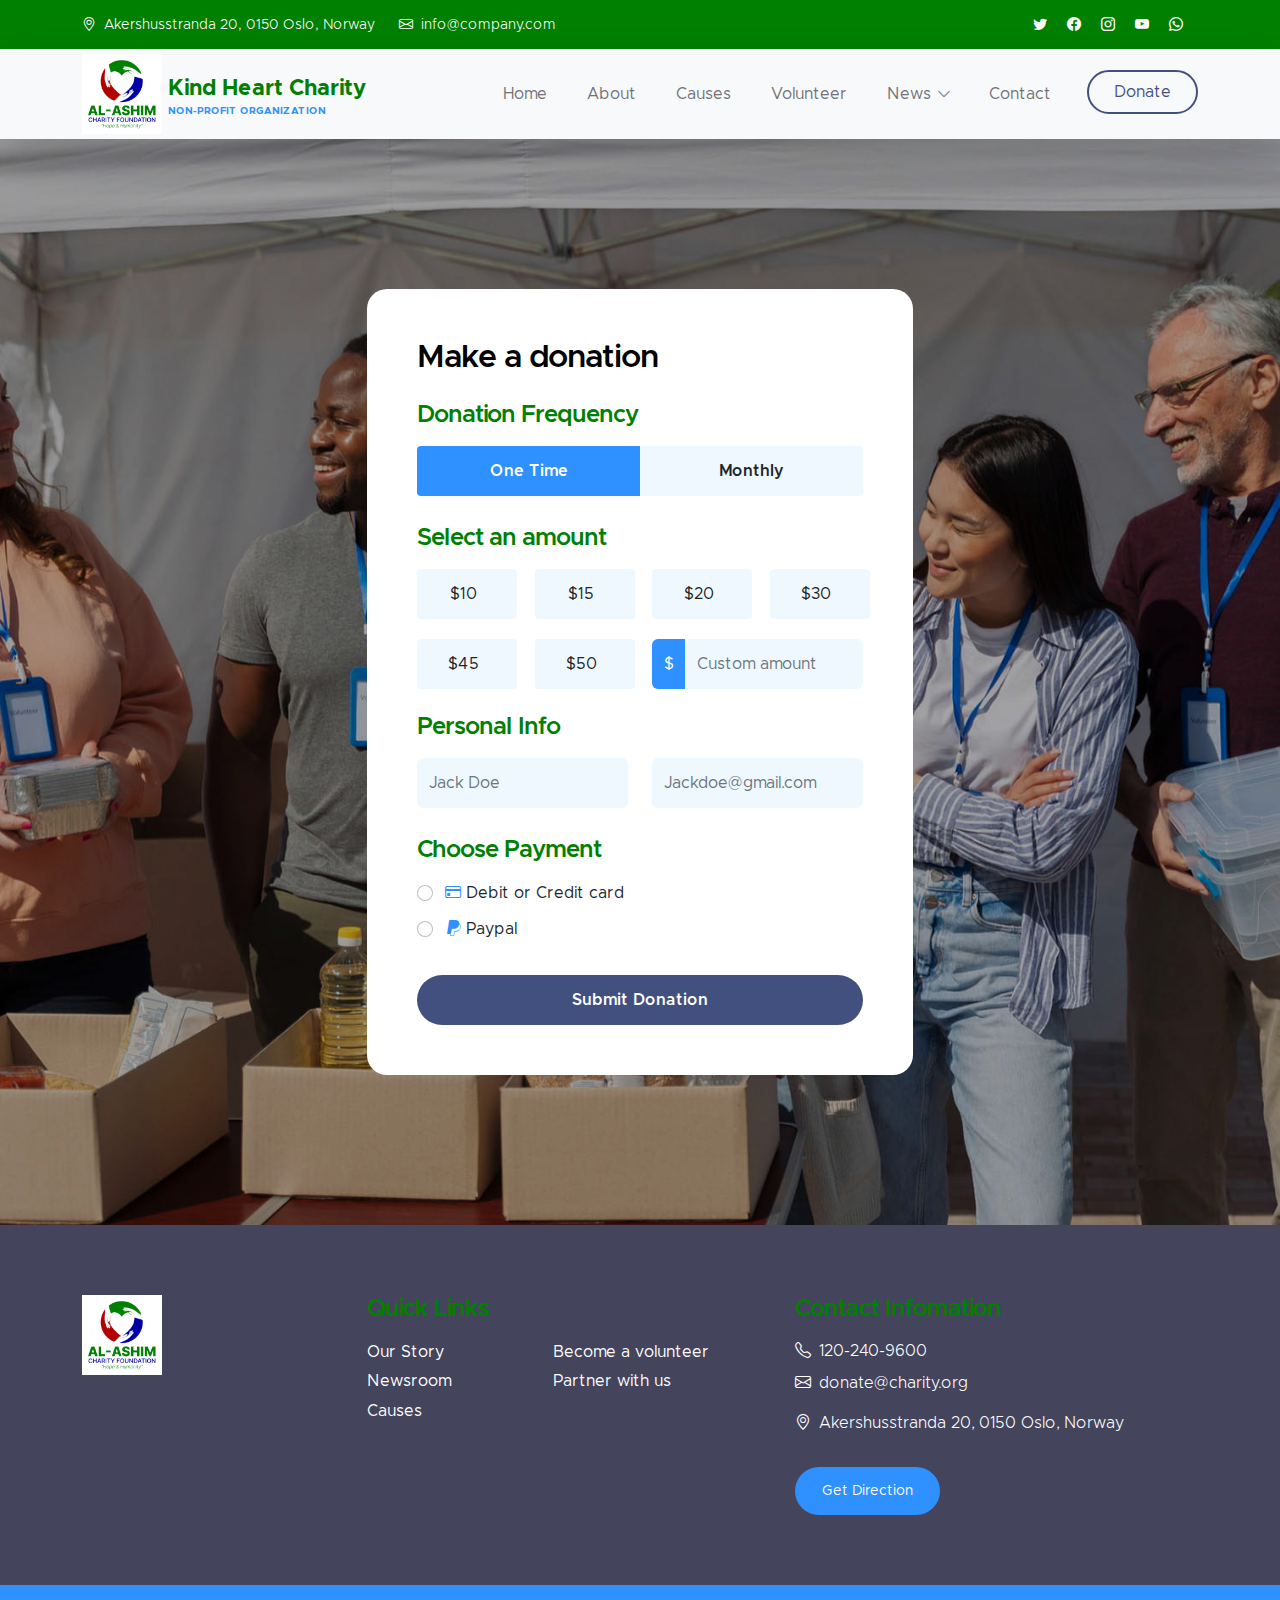
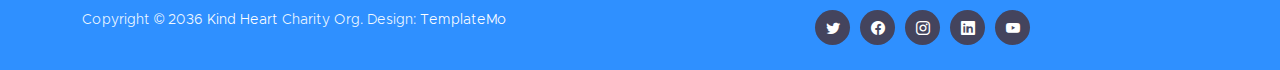
<file: donate.html>
<!doctype html>
<html lang="en">
    <head>
        <meta charset="utf-8">
        <meta name="viewport" content="width=device-width, initial-scale=1">

        <meta name="description" content="">
        <meta name="author" content="">

        <title>Kind Heart Charity - Donation</title>

        <!-- CSS FILES -->        
        <link href="css/bootstrap.min.css" rel="stylesheet">

        <link href="css/bootstrap-icons.css" rel="stylesheet">

        <link href="css/templatemo-kind-heart-charity.css" rel="stylesheet">

    </head>
    
    <body>

        <header class="site-header">
            <div class="container">
                <div class="row">
                    
                    <div class="col-lg-8 col-12 d-flex flex-wrap">
                        <p class="d-flex me-4 mb-0">
                            <i class="bi-geo-alt me-2"></i>
                            Akershusstranda 20, 0150 Oslo, Norway
                        </p>

                        <p class="d-flex mb-0">
                            <i class="bi-envelope me-2"></i>

                            <a href="mailto:info@company.com">
                                info@company.com
                            </a>
                        </p>
                    </div>

                    <div class="col-lg-3 col-12 ms-auto d-lg-block d-none">
                        <ul class="social-icon">
                            <li class="social-icon-item">
                                <a href="#" class="social-icon-link bi-twitter"></a>
                            </li>

                            <li class="social-icon-item">
                                <a href="#" class="social-icon-link bi-facebook"></a>
                            </li>

                            <li class="social-icon-item">
                                <a href="#" class="social-icon-link bi-instagram"></a>
                            </li>

                            <li class="social-icon-item">
                                <a href="#" class="social-icon-link bi-youtube"></a>
                            </li>

                            <li class="social-icon-item">
                                <a href="#" class="social-icon-link bi-whatsapp"></a>
                            </li>
                        </ul>
                    </div>

                </div>
            </div>
        </header>

        <nav class="navbar navbar-expand-lg bg-light shadow-lg">
            <div class="container">
                <a class="navbar-brand" href="index.html">
                    <img src="images/logo.png" class="logo img-fluid" alt="">
                    <span>
                        Kind Heart Charity
                        <small>Non-profit Organization</small>
                    </span>
                </a>

                <button class="navbar-toggler" type="button" data-bs-toggle="collapse" data-bs-target="#navbarNav" aria-controls="navbarNav" aria-expanded="false" aria-label="Toggle navigation">
                    <span class="navbar-toggler-icon"></span>
                </button>

                <div class="collapse navbar-collapse" id="navbarNav">
                    <ul class="navbar-nav ms-auto">
                        <li class="nav-item">
                            <a class="nav-link click-scroll" href="index.html#section_1">Home</a>
                        </li>

                        <li class="nav-item">
                            <a class="nav-link click-scroll" href="index.html#section_2">About</a>
                        </li>

                        <li class="nav-item">
                            <a class="nav-link click-scroll" href="index.html#section_3">Causes</a>
                        </li>

                        <li class="nav-item">
                            <a class="nav-link click-scroll" href="index.html#section_4">Volunteer</a>
                        </li>

                        <li class="nav-item dropdown">
                            <a class="nav-link click-scroll dropdown-toggle" href="index.html#section_5" id="navbarLightDropdownMenuLink" role="button" data-bs-toggle="dropdown" aria-expanded="false">News</a>

                            <ul class="dropdown-menu dropdown-menu-light" aria-labelledby="navbarLightDropdownMenuLink">
                                <li><a class="dropdown-item" href="news.html">News Listing</a></li>

                                <li><a class="dropdown-item" href="news-detail.html">News Detail</a></li>
                            </ul>
                        </li>

                        <li class="nav-item">
                            <a class="nav-link click-scroll" href="index.html#section_6">Contact</a>
                        </li>

                        <li class="nav-item ms-3">
                            <a class="nav-link custom-btn custom-border-btn btn" href="donate.html">Donate</a>
                        </li>
                    </ul>
                </div>
            </div>
        </nav>

        <main>

            <section class="donate-section">
                <div class="section-overlay"></div>
                <div class="container">
                    <div class="row">

                        <div class="col-lg-6 col-12 mx-auto">
                            <form class="custom-form donate-form" action="#" method="get" role="form">
                                <h3 class="mb-4">Make a donation</h3>

                                <div class="row">
                                    <div class="col-lg-12 col-12">
                                        <h5 class="mb-3">Donation Frequency</h5>
                                    </div>

                                    <div class="col-lg-6 col-6 form-check-group form-check-group-donation-frequency">
                                        <div class="form-check form-check-radio">
                                            <input class="form-check-input" type="radio" name="DonationFrequency" id="DonationFrequencyOne" checked>
                                            
                                            <label class="form-check-label" for="DonationFrequencyOne">
                                                One Time
                                            </label>
                                        </div>
                                    </div>

                                    <div class="col-lg-6 col-6 form-check-group form-check-group-donation-frequency">
                                        <div class="form-check form-check-radio">
                                            <input class="form-check-input" type="radio" name="DonationFrequency" id="DonationFrequencyMonthly">
                                            
                                            <label class="form-check-label" for="DonationFrequencyMonthly">
                                                Monthly
                                            </label>
                                        </div>
                                    </div>

                                    <div class="col-lg-12 col-12">
                                        <h5 class="mt-2 mb-3">Select an amount</h5>
                                    </div>

                                    <div class="col-lg-3 col-md-6 col-6 form-check-group">
                                        <div class="form-check form-check-radio">
                                            <input class="form-check-input" type="radio" name="flexRadioDefault" id="flexRadioDefault1">
                                            <label class="form-check-label" for="flexRadioDefault1">
                                                $10
                                            </label>
                                        </div>
                                    </div>

                                    <div class="col-lg-3 col-md-6 col-6 form-check-group">
                                        <div class="form-check form-check-radio">
                                            <input class="form-check-input" type="radio" name="flexRadioDefault" id="flexRadioDefault2">
                                            <label class="form-check-label" for="flexRadioDefault2">
                                                $15
                                            </label>
                                        </div>
                                    </div>

                                    <div class="col-lg-3 col-md-6 col-6 form-check-group">
                                        <div class="form-check form-check-radio">
                                            <input class="form-check-input" type="radio" name="flexRadioDefault" id="flexRadioDefault3">
                                            <label class="form-check-label" for="flexRadioDefault3">
                                                $20
                                            </label>
                                        </div>
                                    </div>

                                    <div class="col-lg-3 col-md-6 col-6 form-check-group">
                                        <div class="form-check form-check-radio">
                                            <input class="form-check-input" type="radio" name="flexRadioDefault" id="flexRadioDefault4">
                                            <label class="form-check-label" for="flexRadioDefault4">
                                                $30
                                            </label>
                                        </div>
                                    </div>

                                    <div class="col-lg-3 col-md-6 col-6 form-check-group">
                                        <div class="form-check form-check-radio">
                                            <input class="form-check-input" type="radio" name="flexRadioDefault" id="flexRadioDefault5">
                                            <label class="form-check-label" for="flexRadioDefault5">
                                                $45
                                            </label>
                                        </div>
                                    </div>

                                    <div class="col-lg-3 col-md-6 col-6 form-check-group">
                                        <div class="form-check form-check-radio">
                                            <input class="form-check-input" type="radio" name="flexRadioDefault" id="flexRadioDefault6">
                                            <label class="form-check-label" for="flexRadioDefault6">
                                                $50
                                            </label>
                                        </div>
                                    </div>

                                    <div class="col-lg-6 col-12 form-check-group">
                                        <div class="input-group">
                                            <span class="input-group-text" id="basic-addon1">$</span>
                                            
                                            <input type="text" class="form-control" placeholder="Custom amount" aria-label="Username" aria-describedby="basic-addon1">
                                        </div>
                                    </div>

                                    <div class="col-lg-12 col-12">
                                        <h5 class="mt-1">Personal Info</h5>
                                    </div>

                                    <div class="col-lg-6 col-12 mt-2">
                                        <input type="text" name="donation-name" id="donation-name" class="form-control" placeholder="Jack Doe" required>
                                    </div>

                                    <div class="col-lg-6 col-12 mt-2">
                                        <input type="email" name="donation-email" id="donation-email" pattern="[^ @]*@[^ @]*" class="form-control" placeholder="Jackdoe@gmail.com" required>
                                    </div>

                                    <div class="col-lg-12 col-12">
                                        <h5 class="mt-4 pt-1">Choose Payment</h5>
                                    </div>

                                    <div class="col-lg-12 col-12 mt-2">
                                        <div class="form-check">
                                            <input class="form-check-input" type="radio" name="DonationPayment" id="flexRadioDefault9">
                                            <label class="form-check-label" for="flexRadioDefault9">
                                                <i class="bi-credit-card custom-icon ms-1"></i>
                                                Debit or Credit card
                                            </label>
                                        </div>

                                        <div class="form-check">
                                            <input class="form-check-input" type="radio" name="DonationPayment" id="flexRadioDefault10">
                                            <label class="form-check-label" for="flexRadioDefault10">
                                                <i class="bi-paypal custom-icon ms-1"></i>
                                                Paypal
                                            </label>
                                        </div>

                                        <button type="submit" class="form-control mt-4">Submit Donation</button>
                                    </div>
                                </div>
                            </form>
                        </div>

                    </div>
                </div>
            </section>
        </main>

        <footer class="site-footer">
            <div class="container">
                <div class="row">
                    <div class="col-lg-3 col-12 mb-4">
                        <img src="images/logo.png" class="logo img-fluid" alt="">
                    </div>

                    <div class="col-lg-4 col-md-6 col-12 mb-4">
                        <h5 class="site-footer-title mb-3">Quick Links</h5>

                        <ul class="footer-menu">
                            <li class="footer-menu-item"><a href="#" class="footer-menu-link">Our Story</a></li>

                            <li class="footer-menu-item"><a href="#" class="footer-menu-link">Newsroom</a></li>

                            <li class="footer-menu-item"><a href="#" class="footer-menu-link">Causes</a></li>

                            <li class="footer-menu-item"><a href="#" class="footer-menu-link">Become a volunteer</a></li>

                            <li class="footer-menu-item"><a href="#" class="footer-menu-link">Partner with us</a></li>
                        </ul>
                    </div>

                    <div class="col-lg-4 col-md-6 col-12 mx-auto">
                        <h5 class="site-footer-title mb-3">Contact Infomation</h5>

                        <p class="text-white d-flex mb-2">
                            <i class="bi-telephone me-2"></i>

                            <a href="tel: 120-240-9600" class="site-footer-link">
                                120-240-9600
                            </a>
                        </p>

                        <p class="text-white d-flex">
                            <i class="bi-envelope me-2"></i>

                            <a href="mailto:donate@charity.org" class="site-footer-link">
                                donate@charity.org
                            </a>
                        </p>

                        <p class="text-white d-flex mt-3">
                            <i class="bi-geo-alt me-2"></i>
                            Akershusstranda 20, 0150 Oslo, Norway
                        </p>

                        <a href="#" class="custom-btn btn mt-3">Get Direction</a>
                    </div>
                </div>
            </div>

            <div class="site-footer-bottom">
                <div class="container">
                    <div class="row">

                        <div class="col-lg-6 col-md-7 col-12">
                            <p class="copyright-text mb-0">Copyright © 2036 <a href="#">Kind Heart</a> Charity Org.
                        	Design: <a href="https://templatemo.com" target="_blank">TemplateMo</a></p>
                        </div>
                        
                        <div class="col-lg-6 col-md-5 col-12 d-flex justify-content-center align-items-center mx-auto">
                            <ul class="social-icon">
                                <li class="social-icon-item">
                                    <a href="#" class="social-icon-link bi-twitter"></a>
                                </li>

                                <li class="social-icon-item">
                                    <a href="#" class="social-icon-link bi-facebook"></a>
                                </li>

                                <li class="social-icon-item">
                                    <a href="#" class="social-icon-link bi-instagram"></a>
                                </li>

                                <li class="social-icon-item">
                                    <a href="#" class="social-icon-link bi-linkedin"></a>
                                </li>

                                <li class="social-icon-item">
                                    <a href="https://youtube.com/templatemo" class="social-icon-link bi-youtube"></a>
                                </li>
                            </ul>
                        </div>
                        
                    </div>
                </div>
            </div>
        </footer>

        <!-- JAVASCRIPT FILES -->
        <script src="js/jquery.min.js"></script>
        <script src="js/bootstrap.min.js"></script>
        <script src="js/jquery.sticky.js"></script>
        <script src="js/counter.js"></script>
        <script src="js/custom.js"></script>

    </body>
</html>
</file>
<file: css/templatemo-kind-heart-charity.css>
@font-face {
    font-family: 'Metropolis';
    src: url('../fonts/Metropolis/Metropolis-Regular.woff2') format('woff2'),
        url('../fonts/Metropolis/Metropolis-Regular.woff') format('woff');
    font-weight: normal;
    font-style: normal;
    font-display: swap;
}

@font-face {
    font-family: 'Metropolis';
    src: url('../fonts/Metropolis/Metropolis-Light.woff2') format('woff2'),
        url('../fonts/Metropolis/Metropolis-Light.woff') format('woff');
    font-weight: 300;
    font-style: normal;
    font-display: swap;
}

@font-face {
    font-family: 'Metropolis';
    src: url('../fonts/Metropolis/Metropolis-SemiBold.woff2') format('woff2'),
        url('../fonts/Metropolis/Metropolis-SemiBold.woff') format('woff');
    font-weight: 600;
    font-style: normal;
    font-display: swap;
}

@font-face {
    font-family: 'Metropolis';
    src: url('../fonts/Metropolis/Metropolis-Bold.woff2') format('woff2'),
        url('../fonts/Metropolis/Metropolis-Bold.woff') format('woff');
    font-weight: bold;
    font-style: normal;
    font-display: swap;
}

/*---------------------------------------
  CUSTOM PROPERTIES ( VARIABLES )             
-----------------------------------------*/
:root {
  --white-color:                  #ffffff;
  --primary-color:                #008000;
  --secondary-color:              #2f90ff;
  --section-bg-color:             #f0f8ff;
  --site-footer-bg-color:         #44445d;
  --custom-btn-bg-color:          #425080;
  --custom-btn-bg-hover-color:    #008000;
  --dark-color:                   #000000;
  --p-color:                      #717275;
  --border-color:                 #e9eaeb;

  --body-font-family:             'Metropolis', sans-serif;

  --h1-font-size:                 52px;
  --h2-font-size:                 46px;
  --h3-font-size:                 32px;
  --h4-font-size:                 28px;
  --h5-font-size:                 24px;
  --h6-font-size:                 22px;
  --p-font-size:                  16px;
  --btn-font-size:                18px;
  --copyright-font-size:          14px;

  --border-radius-large:          100px;
  --border-radius-medium:         20px;
  --border-radius-small:          10px;

  --font-weight-light:            300;
  --font-weight-normal:           400;
  --font-weight-semibold:         600;
  --font-weight-bold:             700;
}

body {
  background-color: var(--white-color);
  font-family: var(--body-font-family); 
}


/*---------------------------------------
  TYPOGRAPHY               
-----------------------------------------*/

h2,
h3,
h4,
h5,
h6 {
  color: var(--dark-color);
}

h1,
h2,
h3,
h4,
h5,
h6 {
  font-weight: var(--font-weight-semibold);
  letter-spacing: -1px;
}

h1 {
  font-size: var(--h1-font-size);
  font-weight: var(--font-weight-bold);
  letter-spacing: -2px;
}

h2 {
  color: var(--secondary-color);
  font-size: var(--h2-font-size);
  letter-spacing: -2px;
}

h3 {
  font-size: var(--h3-font-size);
}

h4 {
  font-size: var(--h4-font-size);
}

h5 {
  color: var(--primary-color);
  font-size: var(--h5-font-size);
}

h6 {
  font-size: var(--h6-font-size);
}

p {
  color: var(--p-color);
  font-size: var(--p-font-size);
  font-weight: var(--font-weight-light);
}

ul li {
  color: var(--p-color);
  font-size: var(--p-font-size);
  font-weight: var(--font-weight-normal);
}

a, 
button {
  touch-action: manipulation;
  transition: all 0.3s;
}

a {
  color: var(--p-color);
  text-decoration: none;
}

a:hover {
  color: var(--primary-color);
}

b,
strong {
  font-weight: var(--font-weight-bold);
}


/*---------------------------------------
  SECTION               
-----------------------------------------*/
.section-padding {
  padding-top: 100px;
  padding-bottom: 100px;
}

.section-bg {
  background-color: var(--section-bg-color);
}

.section-overlay {
  background: rgba(0, 0, 0, 0.35);
  position: absolute;
  top: 0;
  left: 0;
  pointer-events: none;
  width: 100%;
  height: 100%;
}

.section-overlay + .container {
  position: relative;
}


/*---------------------------------------
  CUSTOM BLOCK               
-----------------------------------------*/
.custom-block-wrap {
  background: var(--white-color);
  border-radius: var(--border-radius-medium);
  position: relative;
  overflow: hidden;
  transition: all 0.5s;
}

.custom-block-wrap:hover {
  box-shadow: 0 1rem 3rem rgba(0,0,0,.175);
}

.custom-block-body {
  padding: 30px;
}

.custom-block-image {
  display: block;
  width: 100%;
  height: 100%;
  object-fit: cover;
}

.custom-block .custom-btn {
  border-radius: 0;
  display: block;
}


/*---------------------------------------
  PROGRESS BAR               
-----------------------------------------*/
.progress {
  background: var(--border-color);
  height: 5px;
}

.progress-bar {
  background: var(--secondary-color);
}


/*---------------------------------------
  CUSTOM ICON COLOR               
-----------------------------------------*/
.custom-icon {
  color: var(--secondary-color);
}


/*---------------------------------------
  CUSTOM LIST               
-----------------------------------------*/
.custom-list {
  margin-bottom: 0;
  padding-left: 0;
}

.custom-list-item {
  list-style: none;
  margin-top: 10px;
  margin-bottom: 10px;
}


/*---------------------------------------
  CUSTOM TEXT BOX               
-----------------------------------------*/
.custom-text-box {
  background: var(--white-color);
  border-radius: var(--border-radius-medium);
  margin-bottom: 24px;
  padding: 40px;
}

.custom-text-box-image {
  border-radius: var(--border-radius-medium);
  width: 100%;
  height: 100%;
  object-fit: cover;
}

.custom-text-box-icon {
  background: var(--section-bg-color);
  border-radius: var(--border-radius-large);
  color: var(--secondary-color);
  font-size: var(--h6-font-size);
  text-align: center;
  display: inline-block;
  vertical-align: middle;
  width: 25px;
  height: 25px;
  line-height: 30px;
}


/*---------------------------------------
  AVATAR IMAGE - TESTIMONIAL, AUTHOR               
-----------------------------------------*/
.avatar-image {
  border-radius: var(--border-radius-large);
  width: 65px;
  height: 65px;
  object-fit: cover;
}


/*---------------------------------------
  CUSTOM BUTTON               
-----------------------------------------*/
.custom-btn {
  background: var(--secondary-color);
  border: 2px solid transparent;
  border-radius: var(--border-radius-large);
  color: var(--white-color);
  font-size: var(--btn-font-size);
  font-weight: var(--font-weight-normal);
  line-height: normal;
  padding: 15px 25px;
}

.navbar-expand-lg .navbar-nav .nav-link.custom-btn {
  color: var(--custom-btn-bg-color);
  margin-top: 8px;
  padding: 12px 25px;
}

.custom-btn:hover {
  background: var(--primary-color);
  color: var(--white-color);
}

.custom-border-btn {
  background: transparent;
  border: 2px solid var(--custom-btn-bg-color);
  color: var(--primary-color);
}

.navbar-expand-lg .navbar-nav .nav-link.custom-btn:hover,
.custom-border-btn:hover {
  background: var(--custom-btn-bg-hover-color);
  border-color: transparent;
  color: var(--white-color);
}


/*---------------------------------------
  NAVIGATION              
-----------------------------------------*/
.navbar {
  background: var(--white-color);
  z-index: 9;
  padding-top: 0;
  padding-bottom: 0;
}

.navbar-brand {
  color: var(--primary-color);
  font-size: var(--h6-font-size);
  font-weight: var(--font-weight-bold);
}

.navbar-brand span {
  display: inline-block;
  vertical-align: middle;
}

.navbar-brand small {
  color: var(--secondary-color);
  display: block;
  font-size: 10px;
  line-height: normal;
  text-transform: uppercase;
}

.logo {
  width: 80px;
  height: auto;
}

.navbar-expand-lg .navbar-nav .nav-link {
  margin-right: 0;
  margin-left: 0;
  padding: 20px;
}

.navbar-nav .nav-link {
  display: inline-block;
  color: var(--p-color);
  font-size: var(--p-font-size);
  font-weight: var(--font-weight-medium);
  position: relative;
  padding-top: 15px;
  padding-bottom: 15px;
}

.navbar-nav .nav-link.active, 
.navbar-nav .nav-link:hover {
  background: transparent;
  color: var(--primary-color);
}

.dropdown-menu {
  background: var(--white-color);
  box-shadow: 0 1rem 3rem rgba(0,0,0,.175);
  border: 0;
  max-width: 50px;
  padding: 0;
  margin-top: 20px;
}

.dropdown-item {
  display: inline-block;
  color: var(--p-bg-color);
  font-size: var(--menu-font-size);
  font-weight: var(--font-weight-medium);
  position: relative;
  padding-top: 10px;
  padding-bottom: 10px;
}

.dropdown-menu li:last-child .dropdown-item {
  padding-top: 0;
}

.dropdown-item.active, 
.dropdown-item:active,
.dropdown-item:focus, 
.dropdown-item:hover {
  background: transparent;
  color: var(--primary-color);
}

.dropdown-toggle::after {
  content: "\f282";
  display: inline-block;
  font-family: bootstrap-icons !important;
  font-size: var(--copyright-font-size);
  font-style: normal;
  font-weight: normal !important;
  font-variant: normal;
  text-transform: none;
  line-height: 1;
  vertical-align: -.125em;
  -webkit-font-smoothing: antialiased;
  -moz-osx-font-smoothing: grayscale;
  position: relative;
  left: 2px;
  border: 0;
}

@media screen and (min-width: 992px) {
  .dropdown:hover .dropdown-menu {
    display: block;
    margin-top: 0;
  }
}

.navbar-toggler {
  border: 0;
  padding: 0;
  cursor: pointer;
  margin: 0;
  width: 30px;
  height: 35px;
  outline: none;
}

.navbar-toggler:focus {
  outline: none;
  box-shadow: none;
}

.navbar-toggler[aria-expanded="true"] .navbar-toggler-icon {
  background: transparent;
}

.navbar-toggler[aria-expanded="true"] .navbar-toggler-icon:before,
.navbar-toggler[aria-expanded="true"] .navbar-toggler-icon:after {
  transition: top 300ms 50ms ease, -webkit-transform 300ms 350ms ease;
  transition: top 300ms 50ms ease, transform 300ms 350ms ease;
  transition: top 300ms 50ms ease, transform 300ms 350ms ease, -webkit-transform 300ms 350ms ease;
  top: 0;
}

.navbar-toggler[aria-expanded="true"] .navbar-toggler-icon:before {
  transform: rotate(45deg);
}

.navbar-toggler[aria-expanded="true"] .navbar-toggler-icon:after {
  transform: rotate(-45deg);
}

.navbar-toggler .navbar-toggler-icon {
  background: var(--dark-color);
  transition: background 10ms 300ms ease;
  display: block;
  width: 30px;
  height: 2px;
  position: relative;
}

.navbar-toggler .navbar-toggler-icon:before,
.navbar-toggler .navbar-toggler-icon:after {
  transition: top 300ms 350ms ease, -webkit-transform 300ms 50ms ease;
  transition: top 300ms 350ms ease, transform 300ms 50ms ease;
  transition: top 300ms 350ms ease, transform 300ms 50ms ease, -webkit-transform 300ms 50ms ease;
  position: absolute;
  right: 0;
  left: 0;
  background: var(--dark-color);
  width: 30px;
  height: 2px;
  content: '';
}

.navbar-toggler .navbar-toggler-icon::before {
  top: -8px;
}

.navbar-toggler .navbar-toggler-icon::after {
  top: 8px;
}


/*---------------------------------------
  SITE HEADER              
-----------------------------------------*/
.site-header {
  background: var(--primary-color);
  padding-top: 15px;
  padding-bottom: 10px;
}

.site-header p,
.site-header p a,
.site-header .social-icon-link {
  color: var(--white-color);
  font-size: var(--copyright-font-size);
}

.site-header .social-icon {
  text-align: right;
}

.site-header .social-icon-link {
  background: transparent;
  width: inherit;
  height: inherit;
  line-height: inherit;
  margin-right: 15px;
}


/*---------------------------------------
  HERO & HERO SLIDE         
-----------------------------------------*/
.hero-section-full-height {
  height: 680px;
  min-height: 680px;
  position: relative;
}

.carousel:hover .carousel-control-next-icon, 
.carousel:hover .carousel-control-prev-icon {
  opacity: 1;
}

#hero-slide .carousel-item {
  height: 680px;
  min-height: 680px;
}

#hero-slide .carousel-caption {
  background: var(--white-color);
  clip-path: polygon(100% 100%, 100% 150px, 0 100%);
  color: var(--secondary-color);
  top: 1px;
  bottom: -1px;
  right: 0;
  left: auto;
  text-align: right;
  min-width: 680px;
  min-height: 680px;
  padding: 100px 100px 50px 100px;
}

.carousel-image {
  display: block;
  width: 100%;
  min-height: 680px;
}

#hero-slide .carousel-indicators-wrap {
  position: absolute;
  bottom: 0;
  right: 0;
  left: 0;
}

#hero-slide .carousel-indicators {
  margin-right: 0;
  margin-left: 22px;
  justify-content: inherit;
}

.carousel-control-next, 
.carousel-control-prev {
  opacity: 1;
}

.carousel-control-next-icon, 
.carousel-control-prev-icon {
  background-color: var(--secondary-color);
  border-radius: var(--border-radius-large);
  background-size: 60% 60%;
  width: 80px;
  height: 80px;
  opacity: 0;
  transition: all 0.5s;
}

.carousel-control-next-icon:hover, 
.carousel-control-prev-icon:hover {
  background-color: var(--primary-color);
}


/*---------------------------------------
  FEATURE BLOCK              
-----------------------------------------*/
.featured-block {
  text-align: center;
  transition: all 0.5s ease;
  min-height: 256px;
  padding: 15px;
}

.featured-block:hover {
  background: var(--white-color);
  border-radius: var(--border-radius-medium);
  box-shadow: 0 1rem 3rem rgba(0,0,0,.175);
}

.featured-block:hover .featured-block-image {
  transform: scale(0.75);
}

.featured-block-image {
  display: block;
  margin: auto;
  transition: all 0.5s;
}

.featured-block:hover .featured-block-text {
  margin-top: 0;
}

.featured-block-text {
  color: var(--primary-color);
  font-size: var(--h5-font-size);
  margin-top: 20px;
  transition: all 0.5s;
}


/*---------------------------------------
  ABOUT              
-----------------------------------------*/
.about-section {
  background-repeat: no-repeat;
  background-position: center;
  background-size: cover;
}

.about-image {
  border-radius: var(--border-radius-medium);
  display: block;
  width: 350px;
  height: 400px;
  object-fit: cover;
}

.custom-text-block {
  padding: 60px 40px;
}


/*---------------------------------------
  COUNTER NUMBERS              
-----------------------------------------*/
.counter-thumb {
  margin: 20px;
  margin-bottom: 0;
}

.counter-number,
.counter-text {
  color: var(--secondary-color);
  display: block;
}

.counter-number,
.counter-number-text {
  color: var(--primary-color);
  font-size: var(--h1-font-size);
  font-weight: var(--font-weight-bold);
  line-height: normal;
}


/*---------------------------------------
  VOLUNTEER              
-----------------------------------------*/
.volunteer-section {
  background: var(--secondary-color);
  position: relative;
  overflow: hidden;
}

.volunteer-section::after {
  content: "";
  background: var(--primary-color);
  border-radius: 50%;
  position: absolute;
  bottom: -110px;
  right: -80px;
  width: 350px;
  height: 350px;
}

.volunteer-form {
  background: var(--white-color);
  border-radius: var(--border-radius-medium);
  padding: 50px;
}

.volunteer-image {
  border-radius: 100%;
  display: block;
  margin: auto;
  width: 300px;
  height: 300px;
  object-fit: cover;
}

.volunteer-section .custom-block-body {
  max-width: 440px;
  margin: 0 auto;
}

.volunteer-section .custom-block-body p {
  line-height: 1.7;
}


/*---------------------------------------
  DONATE              
-----------------------------------------*/
.donate-section {
  background-image: url('../images/different-people-doing-volunteer-work.jpg');
  background-repeat: no-repeat;
  background-position: center;
  background-size: cover;
  position: relative;
  padding-top: 150px;
  padding-bottom: 150px;
}

.donate-form {
  background: var(--white-color);
  border-radius: var(--border-radius-medium);
  position: relative;
  overflow: hidden;
  padding: 50px;
}


/*---------------------------------------
  NEWS         
-----------------------------------------*/
.news-detail-header-section {
  background-image: url('../images/news/close-up-volunteer-oganizing-stuff-donation.jpg');
  background-repeat: no-repeat;
  background-position: center;
  background-size: cover;
  position: relative;
  padding-top: 150px;
  padding-bottom: 150px;
}

.news-block-top {
  border-radius: var(--border-radius-medium);
  position: relative;
  overflow: hidden;
}

.news-block-two-col-image-wrap {
  border-radius: var(--border-radius-small);
  position: relative;
  overflow: hidden;
  width: 150px;
  margin-right: 20px;
}

.news-category-block {
  background: var(--secondary-color);
  position: absolute;
  bottom: 0;
  right: 0;
  left: 0;
  padding: 10px 20px;
}

.news-category-block .category-block-link {
  color: var(--white-color);
  margin-right: 10px;
}

.news-block-info {
  padding-top: 10px;
  padding-bottom: 10px;
}

.news-block-title-link {
  color: var(--dark-color);
}

.news-detail-image {
  display: block;
  border-radius: var(--border-radius-medium);
}

blockquote {
  background: var(--section-bg-color);
  border-radius: var(--border-radius-small);
  font-size: var(--h5-font-size);
  font-weight: var(--font-weight-semibold);
  color: var(--site-footer-bg-color);
  margin-top: 30px;
  margin-bottom: 30px;
  padding: 90px 50px 50px 50px;
  text-align: center;
}

blockquote::before {
  content: "“";
  color: var(--custom-btn-bg-color);
  font-size: 100px;
  line-height: 1rem;
  display: block;
}

.author-comment-link {
  font-size: var(--copyright-font-size);
  font-weight: var(--font-weight-semibold);
}

.search-form {
  margin-top: 20px;
}

.category-block,
.subscribe-form {
  margin-top: 40px;
  margin-bottom: 40px;
}

.category-block-link {
  font-size: var(--copyright-font-size);
  margin-top: 5px;
  margin-bottom: 5px;
}

.category-block-link:hover {
  color: var(--primary-color);
}

.badge {
  background: var(--secondary-color);
  border-radius: var(--border-radius-medium);
  font-weight: var(--font-weight-normal);
  line-height: normal;
  padding-bottom: 2px;
}

.tags-block-link {
  border: 1px solid var(--border-color);
  border-radius: var(--border-radius-medium);
  display: inline-block;
  font-size: var(--copyright-font-size);
  line-height: normal;
  margin-right: 10px;
  margin-top: 5px;
  margin-bottom: 5px;
  padding: 8px 15px;
}

.tags-block-link:hover {
  border-color: var(--dark-color);
  color: var(--dark-color);
}

.cta-section {
  position: relative;
  overflow: hidden;
}

.cta-section::before {
  content: "";
  background-color: var(--primary-color);
  border-radius: 50%;
  position: absolute;
  top: -100px;
  left: -30px;
  margin: auto;
  width: 200px;
  height: 200px;
}

.cta-section::after {
  content: "";
  border: 20px solid var(--custom-btn-bg-color);
  border-radius: 50%;
  position: absolute;
  bottom: -100px;
  right: 0;
  left: 0;
  margin: auto;
  width: 150px;
  height: 150px;
}


/*---------------------------------------
  TESTIMONIAL CAROUSEL              
-----------------------------------------*/
.testimonial-section {
  position: relative;
  overflow: hidden;
  text-align: center;
}

.testimonial-section::before {
  content: "";
  background-color: var(--primary-color);
  border-radius: 50%;
  position: absolute;
  top: -100px;
  left: -30px;
  margin: auto;
  width: 250px;
  height: 250px;
}

.testimonial-section::after {
  content: "";
  background: var(--custom-btn-bg-color);
  border-radius: 50%;
  position: absolute;
  bottom: -110px;
  right: -80px;
  width: 350px;
  height: 350px;
}

#testimonial-carousel .carousel-caption {
  position: relative;
  right: 0;
  bottom: 0;
  left: 0;
}

#testimonial-carousel .carousel-title {
  background: var(--section-bg-color);
  line-height: normal;
  margin-bottom: 30px;
}

#testimonial-carousel .carousel-title::before {
  content: open-quote;
  color: var(--p-color);
  font-size: var(--h1-font-size);
  position: relative;
  top: 10px;
  right: 10px;
}

#testimonial-carousel .carousel-title::after {
  content: close-quote;
  color: var(--p-color);
  font-size: var(--h1-font-size);
  position: relative;
  top: 10px;
  left: 10px;
}

#testimonial-carousel .carousel-title {
  quotes: "“" "”" "‘" "’";
}

#testimonial-carousel .carousel-name {
  background: var(--primary-color);
  border-radius: var(--border-radius-medium);
  position: relative;
  overflow: hidden;
  padding: 10px 20px;
}

#testimonial-carousel .carousel-name::before {
  content: "";
  position: absolute;
  top: -10px;
  right: 0;
  left: 0;
  width: 0;
  height: 0;
  margin: auto;
  border-left: 10px solid transparent;
  border-right: 10px solid transparent;
  border-bottom: 10px solid var(--primary-color);
}

.carousel-name-title {
  font-weight: var(--font-weight-semibold);
}

#testimonial-carousel .carousel-indicators {
  position: relative;
  top: 150px;
  bottom: auto;
  margin-top: 50px;
  margin-bottom: 150px;
}

#testimonial-carousel .carousel-indicators li {
  text-indent: inherit;
  background: transparent;
  margin: 0 10px; 
}

#testimonial-carousel .carousel-indicators li,
#testimonial-carousel .carousel-indicators li::before {
  width: 45px;
  height: 45px; 
}

#testimonial-carousel .carousel-indicators .avatar-image {
  width: 45px;
  height: 45px; 
}

#testimonial-carousel .carousel-indicators .active,
#testimonial-carousel .carousel-indicators .active .avatar-image {
  background: transparent;
  width: 50px; 
  height: 50px;
}


/*---------------------------------------
  CONTACT               
-----------------------------------------*/
.contact-section {
  background: var(--white-color);
}

.contact-form {
  background: var(--section-bg-color);
  border-radius: var(--border-radius-small);
  padding: 40px;
}

.contact-info-wrap {
  padding-top: 40px;
}

.contact-image-wrap {
  border-bottom: 1px solid rgba(0, 0, 0, 0.05);
  margin-top: 20px;
  margin-bottom: 30px;
  padding-bottom: 30px;
  width: 100%;
}


/*---------------------------------------
  CUSTOM FORM               
-----------------------------------------*/
.custom-form .form-control,
.input-group-file {
  background-color: var(--section-bg-color);
  box-shadow: none;
  border: 0;
  color: var(--p-color);
  margin-bottom: 24px;
  padding-top: 13px;
  padding-bottom: 13px;
  outline: none;
}

.custom-form .form-control:hover,
.custom-form .form-control:focus {
  border-color: var(--secondary-color);
}

.custom-form label {
  margin-bottom: 10px;
}

.custom-form .form-check-group {
  margin-bottom: 20px;
}

.donate-form .form-check-group-donation-frequency {
  padding-right: 0;
}

.form-check-group-donation-frequency + .form-check-group-donation-frequency {
  padding-right: 12px;
  padding-left: 0;
}

.form-check-group-donation-frequency .form-check-label {
  font-weight: var(--font-weight-semibold);
}

#DonationFrequencyOne {
  border-top-right-radius: 0;
  border-bottom-right-radius: 0;
}

#DonationFrequencyMonthly {
  border-top-left-radius: 0;
  border-bottom-left-radius: 0;
}

.custom-form .form-check-radio {
  position: relative;
  height: 100%;
  padding-left: 0;
}

.custom-form .input-group-text {
  background: var(--secondary-color);
  border: 0;
  color: var(--white-color);
}

.custom-form .form-check-radio .form-check-label {
  position: absolute;
  top: 50%;
  left: 50%;
  transform: translate(-50%, -50%);
  text-align: center;
}

.form-check-radio .form-check-input[type=radio] {
  background-color: var(--section-bg-color);
  border-radius: .25rem;
  border: 0;
  box-shadow: none;
  outline: none;
  width: 100%;
  margin-top: 0;
  margin-left: 0;
  padding: 25px 50px;
  transition: all 0.5s;
}

.form-check-radio .form-check-input:checked[type=radio] {
  background-image: none;
}

.form-check-radio .form-check-input:checked[type=radio] + .form-check-label,
.form-check-radio .form-check-input:hover + .form-check-label,
.form-check-radio .form-check-input:checked + .form-check-label {
  color: var(--white-color);
}

.form-check-radio .form-check-input:hover,
.form-check-radio .form-check-input:checked {
  background-color: var(--secondary-color);
  border-color: var(--white-color);
}

.input-group-file {
  border-radius: .25rem;
  padding: 13px .75rem;
}

.input-group-file input[type=file] {
  width: 0.1px;
  height: 0.1px;
  opacity: 0;
  overflow: hidden;
  position: absolute;
  z-index: -1;
  padding: 0;
}

.input-group-file .input-group-text {
  background: transparent;
  color: inherit;
  margin-bottom: 0;
  padding: 0;
}

.custom-form button[type="submit"] {
  background: var(--custom-btn-bg-color);
  border: none;
  border-radius: var(--border-radius-large);
  color: var(--white-color);
  font-size: var(--p-font-size);
  font-weight: var(--font-weight-semibold);
  transition: all 0.3s;
  margin-bottom: 0;
}

.custom-form button[type="submit"]:hover,
.custom-form button[type="submit"]:focus {
  background: var(--custom-btn-bg-hover-color);
  border-color: transparent;
}


/*---------------------------------------
  CONTACT SEARCH & DONATE & SUBCRIBE FORM              
-----------------------------------------*/
.contact-form .form-control {
  background: var(--white-color);
}

.search-form {
  position: relative;
}

.search-form .form-control {
  padding-right: 50px;
}

.search-form button[type="submit"] {
  background: transparent;
  position: absolute;
  top: 0;
  right: 0;
  color: var(--p-color);
  width: 50px;
  padding: 12px;
}

.search-form button[type="submit"]:hover {
  background: transparent;
  color: var(--dark-color);
}

.subscribe-form {
  background: var(--section-bg-color);
  border-radius: var(--border-radius-small);
  padding: 30px;
}

.subscribe-form .form-control {
  background: var(--white-color);
}

.donate-form .form-control {
  margin-bottom: 0;
}


/*---------------------------------------
  SITE FOOTER              
-----------------------------------------*/
.site-footer {
  background-color: var(--site-footer-bg-color);
  padding-top: 70px;
}

.site-footer-bottom {
  background-color: var(--secondary-color);
  position: relative;
  z-index: 2;
  margin-top: 70px;
  padding-top: 25px;
  padding-bottom: 25px;
}

.site-footer-bottom a {
	color: var(--white-color);
}

.site-footer-bottom a:hover {
	color: #FF6;
}

.site-footer-link {
  color: var(--white-color);
}

.copyright-text {
  color: var(--section-bg-color);
  font-size: var(--copyright-font-size);
  margin-right: 30px;
}

.site-footer .custom-btn {
  font-size: var(--copyright-font-size);
}

.site-footer .custom-btn:hover {
  background: var(--primary-color);
}


/*---------------------------------------
  FOOTER MENU               
-----------------------------------------*/
.footer-menu {
  column-count: 2;
  margin: 0;
  padding: 0;
}

.footer-menu-item {
  list-style: none;
  display: block;
}

.footer-menu-link {
  font-size: var(--p-font-size);
  color: var(--white-color);
  display: inline-block;
  vertical-align: middle;
  margin-right: 10px;
  margin-bottom: 5px;
}


/*---------------------------------------
  SOCIAL ICON               
-----------------------------------------*/
.social-icon {
  margin: 0;
  padding: 0;
}

.social-icon-item {
  list-style: none;
  display: inline-block;
  vertical-align: top;
}

.social-icon-link {
  background: var(--site-footer-bg-color);
  border-radius: var(--border-radius-large);
  color: var(--white-color);
  font-size: var(--copyright-font-size);
  display: block;
  margin-right: 5px;
  text-align: center;
  width: 35px;
  height: 35px;
  line-height: 38px;
}

.social-icon-link:hover {
  background: var(--primary-color);
  color: var(--white-color);
}


/*---------------------------------------
  RESPONSIVE STYLES               
-----------------------------------------*/
@media screen and (min-width: 1600px) {
  .featured-block {
    min-height: inherit;
  }

  .volunteer-section::after {
    width: 450px;
    height: 450px;
  }
  
  .volunteer-image {
    width: 350px;
    height: 350px;
  }
}

@media screen and (max-width: 1170px) {
  #hero-slide .carousel-image {
    height: 100%;
    object-fit: cover;
  }
}

@media screen and (max-width: 991px) {
  h1 {
    font-size: 42px;
  }

  h2 {
    font-size: 36px;
  }

  h3 {
    font-size: 32px;
  }

  h4 {
    font-size: 28px;
  }

  h5 {
    font-size: 20px;
  }

  h6 {
    font-size: 18px;
  }

  .section-padding {
    padding-top: 50px;
    padding-bottom: 50px;
  }

  .hero-form {
    padding-bottom: 40px;
  }

  .donate-form {
    padding: 35px;
  }

  .navbar {
    padding-top: 6px;
    padding-bottom: 6px;
  }

  .navbar-expand-lg .navbar-nav {
    padding-bottom: 30px;
  }

  .navbar-expand-lg .navbar-nav .nav-link {
    padding: 8px 20px;
  }
  
  .dropdown:hover .dropdown-menu {
    display: block;
    position: relative;
    margin-top: 5px;
    margin-bottom: 20px;
    left: 20px;
  }

  .site-header .social-icon {
    text-align: left;
    margin-top: 5px;
  }

  .hero-section-full-height {
    height: inherit;
  }

  .carousel:hover .carousel-control-next-icon, 
  .carousel:hover .carousel-control-prev-icon {
    opacity: 1;
  }

  #hero-slide .carousel-item {
    height: inherit;
  }

  .carousel-control-prev {
    left: 12px;
  }

  .carousel-control-next {
    right: 12px;
  }

  .carousel-control-next-icon, 
  .carousel-control-prev-icon {
    opacity: 1;
    width: 60px;
    height: 60px;
  }

  .news-detail-header-section {
    padding-top: 100px;
    padding-bottom: 100px;
  }

  .cta-section::before {
    width: 150px;
    height: 150px;
  }

  .cta-section::after {
    bottom: -60px;
    width: 100px;
    height: 100px;
  }

  .cta-section .row {
    padding-top: 50px;
    padding-bottom: 50px;
  }

  .volunteer-section::after {
    width: 300px;
    height: 300px;
  }

  .testimonial-section::before {
    width: 150px;
    height: 150px;
  }

  .testimonial-section::after {
    width: 200px;
    height: 200px;
  }

  #testimonial-carousel .carousel-caption {
    padding-top: 0;
  }

  blockquote {
    padding: 70px 30px 30px 30px;
  }

  .about-image {
    width: inherit;
    height: 450px;
  }

  .volunteer-image {
    width: 250px;
    height: 250px;
    margin: 0;
  }

  .custom-text-block {
    padding: 20px 0 0 0;
  }

  .custom-text-box,
  .volunteer-form {
    padding: 30px;
  }

  .counter-number, 
  .counter-number-text {
    font-size: var(--h2-font-size);
  }

  .contact-info-wrap {
    padding-top: 0;
  }

  .site-footer {
    padding-top: 50px;
  }

  .copyright-text-wrap {
    justify-content: center;
  }

  .site-footer-bottom {
    text-align: center;
    margin-top: 50px;
  }

  .site-footer-bottom .footer-menu {
    margin-top: 10px;
    margin-bottom: 10px;
  }
}

@media screen and (max-width: 580px) {
  .hero-section-full-height,
  #hero-slide .carousel-item,
  .carousel-image {
    min-height: 520px;
  }

  #hero-slide .carousel-caption {
    clip-path: polygon(100% 100%, 100% 100px, 0 100%);
    padding-right: 50px;
    min-width: inherit;
    min-height: inherit;
  }
}

@media screen and (max-width: 480px) {
  h1 {
    font-size: 40px;
  }

  h2 {
    font-size: 28px;
  }

  h3 {
    font-size: 26px;
  }

  h4 {
    font-size: 22px;
  }

  h5 {
    font-size: 20px;
  }

  #hero-slide .carousel-caption {
    min-width: inherit;
    padding-bottom: 30px;
  }

  .carousel-control-next-icon, 
  .carousel-control-prev-icon {
    width: 45px;
    height: 45px;
  }

  .volunteer-image {
    width: 150px;
    height: 150px;
  }

  .volunteer-section::after {
    width: 200px;
    height: 200px;
  }

  .testimonial-section::before {
    top: -50px;
    width: 100px;
    height: 100px;
  }

  .testimonial-section::after {
    bottom: -150px;
    width: 200px;
    height: 200px;
  }

  .social-share .tags-block {
    margin-bottom: 10px;
  }

  .donate-form {
    padding: 25px;
  }
}
</file>
